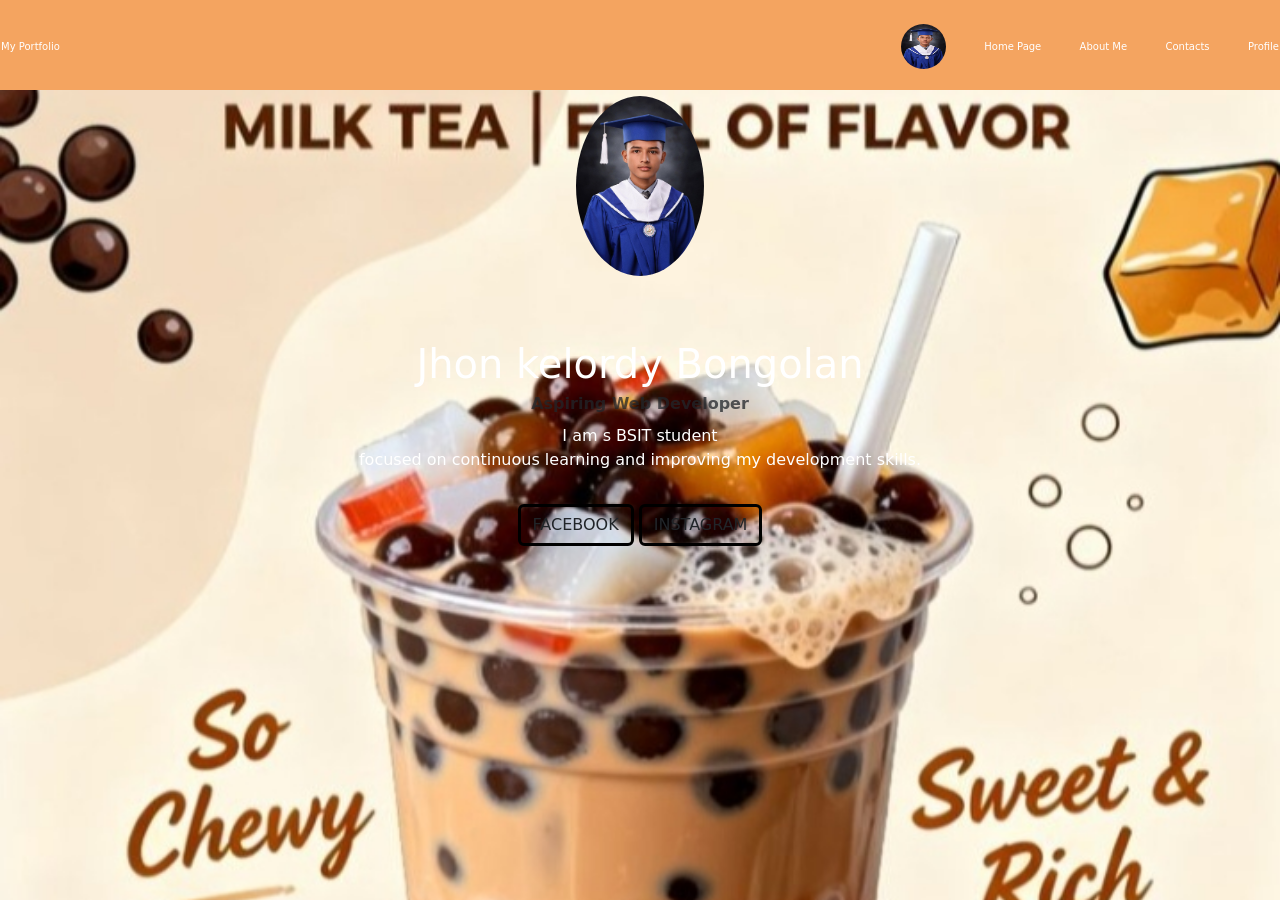
<file: Contact.html>
<!DOCTYPE html>
<html>
<head>

	<meta charset="utf-8">
	<meta name="viewport" content="width=device-width, initial-scale=1">

		<link href="https://cdn.jsdelivr.net/npm/bootstrap@5.3.8/dist/css/bootstrap.min.css" rel="stylesheet" integrity="sha384-sRIl4kxILFvY47J16cr9ZwB07vP4J8+LH7qKQnuqkuIAvNWLzeN8tE5YBujZqJLB" crossorigin="anonymous">
<script src="https://cdn.jsdelivr.net/npm/bootstrap@5.3.8/dist/js/bootstrap.bundle.min.js" integrity="sha384-FKyoEForCGlyvwx9Hj09JcYn3nv7wiPVlz7YYwJrWVcXK/BmnVDxM+D2scQbITxI" crossorigin="anonymous"></script>
<title>Contact</title>

	<link rel="stylesheet" type="text/css" href="style.css">

</head>
<style type="text/css">
.btn{
border:3px solid black;
}
.wow{
	height:20vh;
	width:10vw;
}
</style>
<body style= "background-image: url(pogiako.jpg); background-repeat: no-repeat; background-size:  cover;">

<header>
	<ul class="main-nav">

		<li><a href="">My Portfolio</a></li>

		<li><a href=""><img src="Pogi.jpg"></a></li>

		<li><a href="index.html">Home Page</a></li>

		<li><a href="aboutme.html">About Me</a></li>	

<li><a href="contact.html">Contacts</a></li>
<li><a href="profile.html">Profile</a></li>
</ul>
</header>	
	<div class="container text-center mt-5 pt-5">
		<img class="wow" src="Pogi.jpg" alt="Profile Image">
		<h1 class="mt-3 mb-1"><br>Jhon kelordy Bongolan</h1>
		<p class="text-muted mb-2"><b>Aspiring Web Developer</b></p>
		<p class="mb-2">I am s BSIT student<br>focused on continuous learning and improving my development skills.
				</p>
<br><a href="https://www.facebook.com/share/1EGwadaugQ/"><button type="button" class="btn">FACEBOOK</button></a>
		<a href= type="button" class="btn">INSTAGRAM</button></a>
	</div>
</body>
</html>
</file>
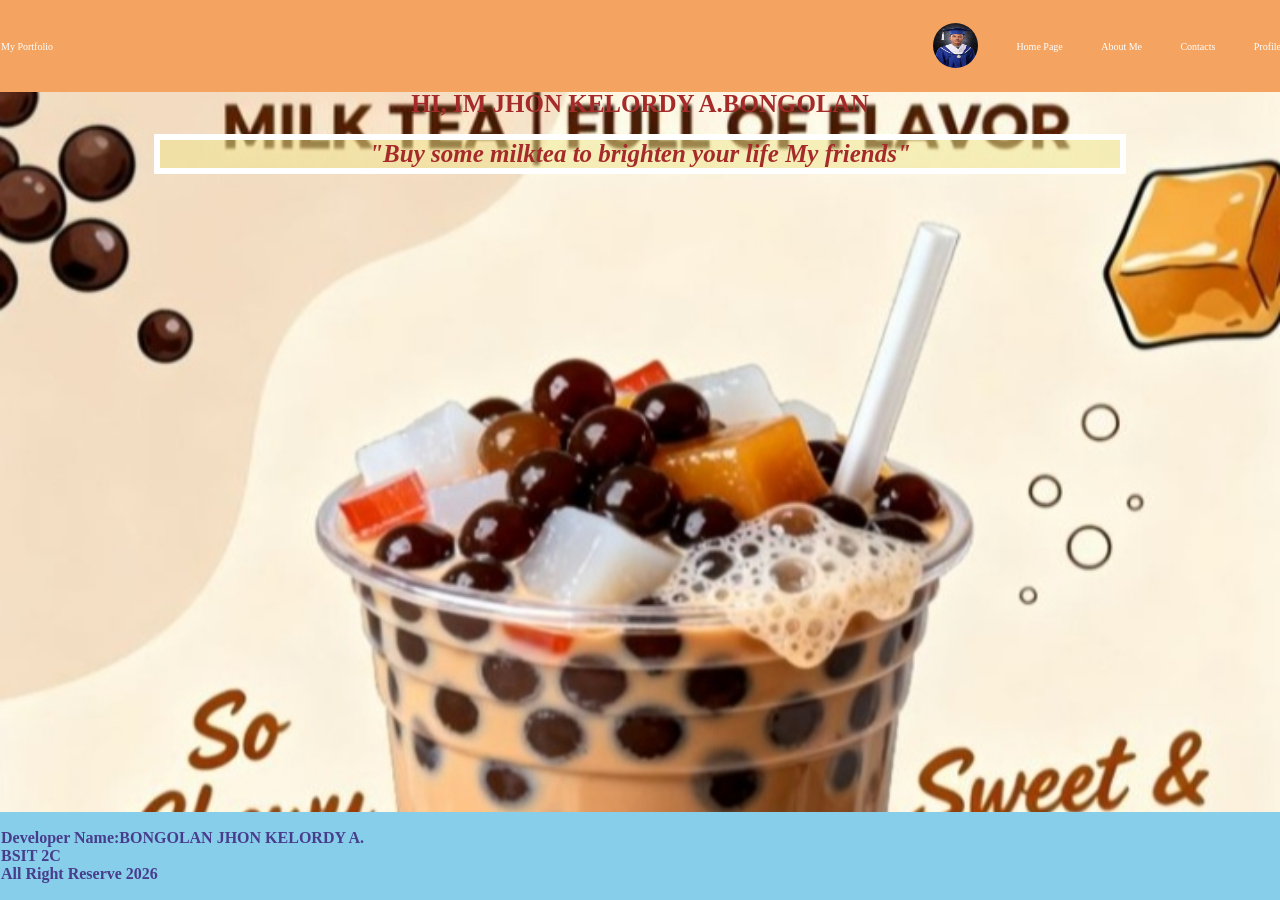
<file: index(1).html>
<!DOCTYPE html>
<html>
<head>
	<meta charset="utf-8">
	<meta name="viewport" content="width=device-width, initial-scale=1">
	<title>Buble Milktea</title>
	<link rel="stylesheet" type="text/css" href="style.css">
	
</head>
<style type="text/css">
 
	
	h1{
		font-size:25px;
		color: skybrown;
		text-transform: uppercase;
	}
	
    div{
		text-align: center;
		max-width: 100%;
		flex: 1;
		color: brown;
  font-size: small;
	}
	.quote{
		border: 6px solid white;
		width: 75%;
		margin: auto;
		font-size: 25px;
		background-color: rgba(240, 230, 140, 0.5);
	
	}

footer{
		background-color:skyblue;
		color: royalblue;
		font-size: medium;
		padding: 1px;
	}
footer:hover{
		background-color: lightpink;
		color: lightpink;

	}

</style>
<body style= "background-image: url('pogiako.jpg'); background-repeat: no-repeat; background-size:  cover; color:royalblue;">
<header>
	<ul>
		<li><a href="">My Portfolio</a></li>
		<li><a href=""><img src="Pogi.jpg"></a></li>
		<li><a href="index.html">Home Page</a></li>
		<li><a href="aboutme..html">About Me</a></li>	
		<li><a href="contact.html">Contacts</a></li>
		<li><a href="">Profile</a></li>
	</ul>
</header>	
<div>
     <h1><b><br>Welcome to <b><style="color: mintcream;">Buble milkteas</b> House</b></h1>
     <h1><b>Hi, Im Jhon Kelordy A.Bongolan</b></h1>
     <p style="color:darkpink;" class="quote"><b><i>"Buy some milktea to brighten your life My friends"</i><b></p>
</div>
	
<footer style="color: darkslateblue;">
	<p>Developer Name:BONGOLAN JHON KELORDY A. <br>BSIT 2C <br>All Right Reserve 2026</p>
		
	</footer>
</body>
</html>
</file>
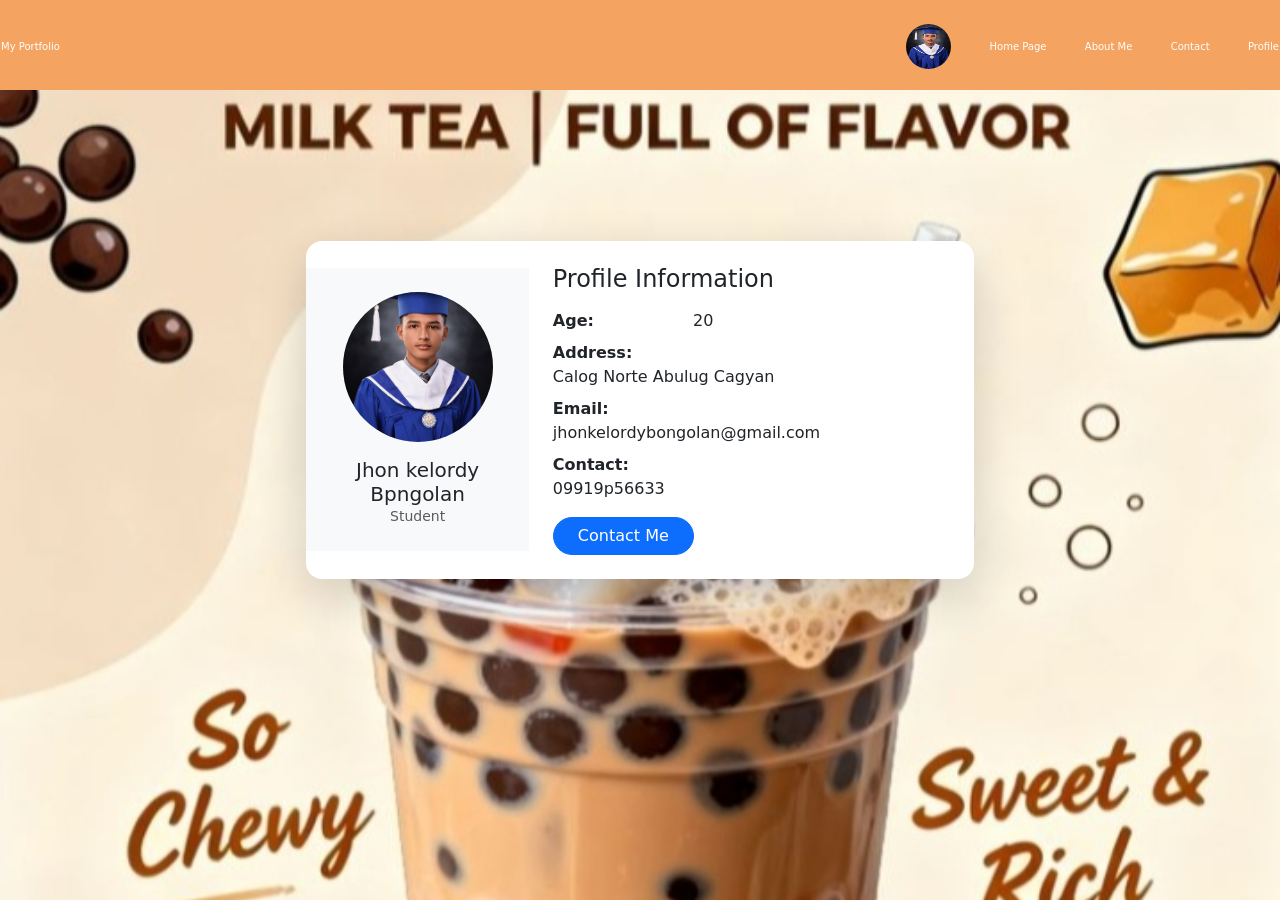
<file: Profile.html>
<!DOCTYPE html>

<html>
<head>

	<meta charset="utf-8">
	<meta name="viewport" content="width=device-width, initial-scale=1">

		<link href="https://cdn.jsdelivr.net/npm/bootstrap@5.3.8/dist/css/bootstrap.min.css" rel="stylesheet" integrity="sha384-sRIl4kxILFvY47J16cr9ZwB07vP4J8+LH7qKQnuqkuIAvNWLzeN8tE5YBujZqJLB" crossorigin="anonymous">
<script src="https://cdn.jsdelivr.net/npm/bootstrap@5.3.8/dist/js/bootstrap.bundle.min.js" integrity="sha384-FKyoEForCGlyvwx9Hj09JcYn3nv7wiPVlz7YYwJrWVcXK/BmnVDxM+D2scQbITxI" crossorigin="anonymous"></script>
<title>Profile</title>

	<link rel="stylesheet" type="text/css" href="style.css">

</head>
<style type="text/css">
#profile {
  min-height: calc(100vh - 80px);
  display: flex;
  justify-content: center;
  align-items: center;
}
</style>
<body style= "background-image: url(pogiako.jpg); background-repeat: no-repeat; background-size: cover;">

<header>
	<ul class="main-nav">

		<li><a href="">My Portfolio</a></li>

		<li><a href=""><img src="grand.jpg"></a></li>

		<li><a href="index.html">Home Page</a></li>

		<li><a href="aboutme.html">About Me</a></li>	

		<li><a href="contact.html">Contact</a></li>

		<li><a href="profile.html">Profile</a></li>

	</ul>

</header>
		<div id="profile">
  <div class="row justify-content-center">
    
    <div class="col-lg-20">
      <div class="card shadow-lg border-0 rounded-4">
        
        <div class="row g-0 align-items-center">
       
          <div class="col-md-4 d-flex flex-column justify-content-center align-items-center text-center p-4 bg-light">
            <img src="Pogi.jpg" class="img-fluid rounded-circle mb-3" style="width:150px; height:150px; object-fit:cover;">
            <h5 class="mb-0">Jhon kelordy Bpngolan</h5>
            <small class="text-muted">Student</small>
          </div>

          <div class="col-md-8 d-flex align-items-center">
            <div class="card-body p-4 w-100">
              <h4 class="card-title mb-3">Profile Information</h4>

              <div class="row mb-2">
                <div class="col-4 fw-bold">Age:</div>
                <div class="col-2">20</div>
              </div>

              <div class="row mb-2">
                <div class="col-8 fw-bold">Address:</div>
                <div class="col-17">Calog Norte Abulug Cagyan</div>
              </div>

              <div class="row mb-2">
                <div class="col-5 fw-bold">Email:</div>
                <div class="col-24">jhonkelordybongolan@gmail.com</div>
              </div>

              <div class="row mb-3">
                <div class="col-8 fw-bold">Contact:</div>
                <div class="col-9">09919p56633</div>
              </div>

              <a href="contact.html" class="btn btn-primary rounded-pill px-4">Contact Me</a>
            </div>
          </div>
        </div>
      </div>
    </div>
  </div>
</div>
</body>
</html>
</file>
<file: style.css>
ul{
	list-style: none;
	display: flex;
	align-items: center;
	height: 10vh;
	margin: 0;
	padding: 0;
}
a{
	text-decoration: none;
	color: white;

}
li{
	margin-left:3% ;
	margin-left: 3%;
}
ul li:first-child{
	margin-left: 0;
	margin-right: auto;
}
img{
	width: 45px;
	height: 45px;
	border-radius: 50%;
}
body{
		margin: 0;
		color: white;
		display: flex;
		min-height: 100vh;
		flex-direction: column;
}
header{
		background-color: sandybrown;
		height: 10vh;
		padding: 1px;
		font-size: 10px;
	align-items: center;
	position:fixed;
	width:100%;

 }
@media(max-width:600px){
	flex-direction: column;
	text-align: center;
	
}
section-img{
	height: 30%;
	
}
</file>
